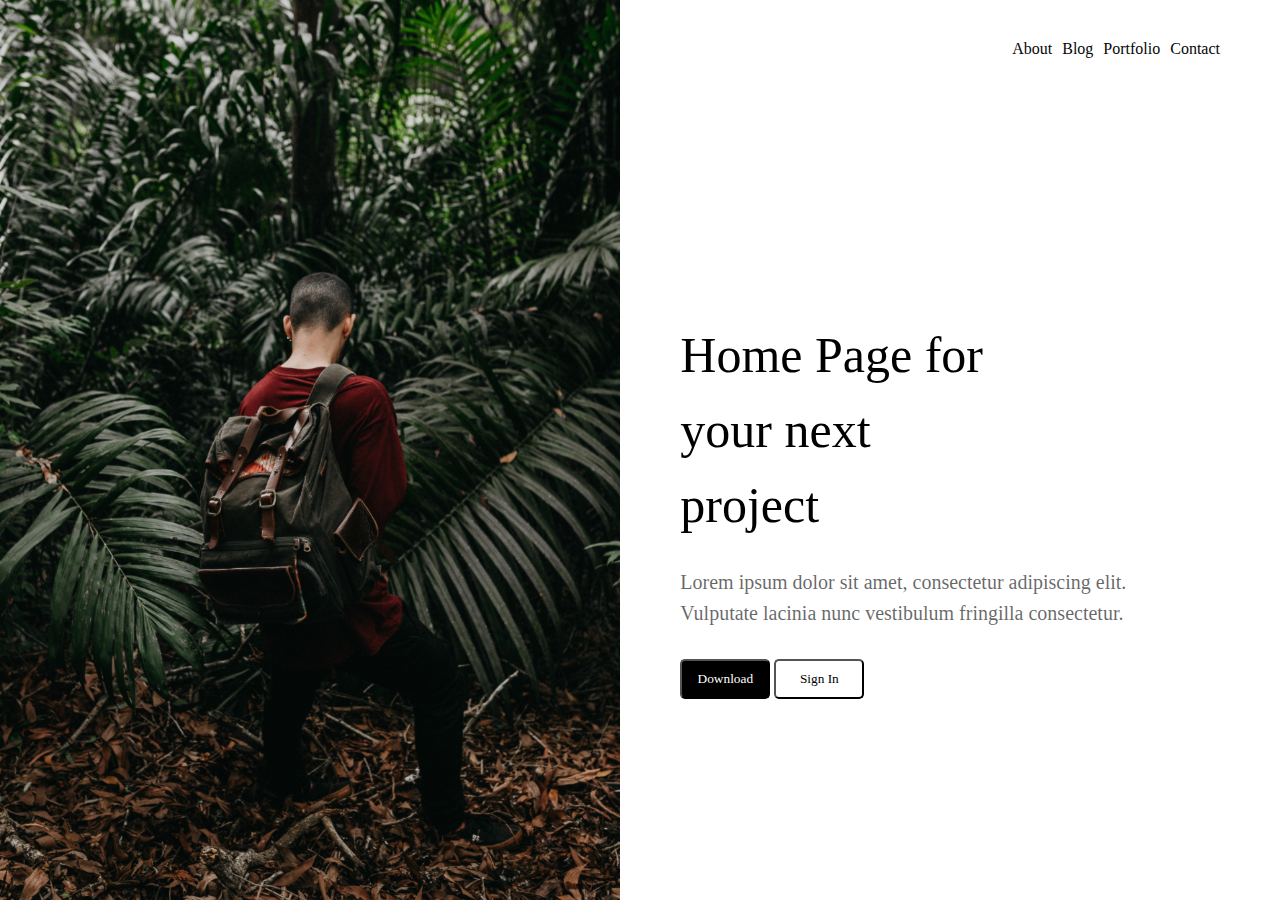
<file: index.html>
<!DOCTYPE html>
<html lang="en">
<head>
    <meta charset="UTF-8">
    <meta name="viewport" content="width=device-width, initial-scale=1.0">
    <title>Document</title>
    <link rel="stylesheet" href="./style.css">
    
</head>
<body>
    <div class="home">
        <div class="container">
            <div class="main-right">
    
            </div>
            <div class="main-left">
                <div class="navbar">
                    <a href="./tel.html" class="active">About</a>
                    <a href="./bezak.html" class="active">Blog</a>
                    <a href="./animation.html" class="active">Portfolio</a>
                    <a href="./input.html" class="active">Contact</a>
                </div>
                <div class="center">
                    <h4 class="text">Home Page for  your next project</p>
                    <h4 class="text1">Lorem ipsum dolor sit amet, consectetur adipiscing elit. Vulputate lacinia nunc vestibulum fringilla consectetur.</p>
                </div>
                <div class="top">
                    <button class="btn1">Download</button>
                    <button class="btn2">Sign In</button>
                </div>
            </div>
        </div>
    </div>
</body>
</html>
</file>
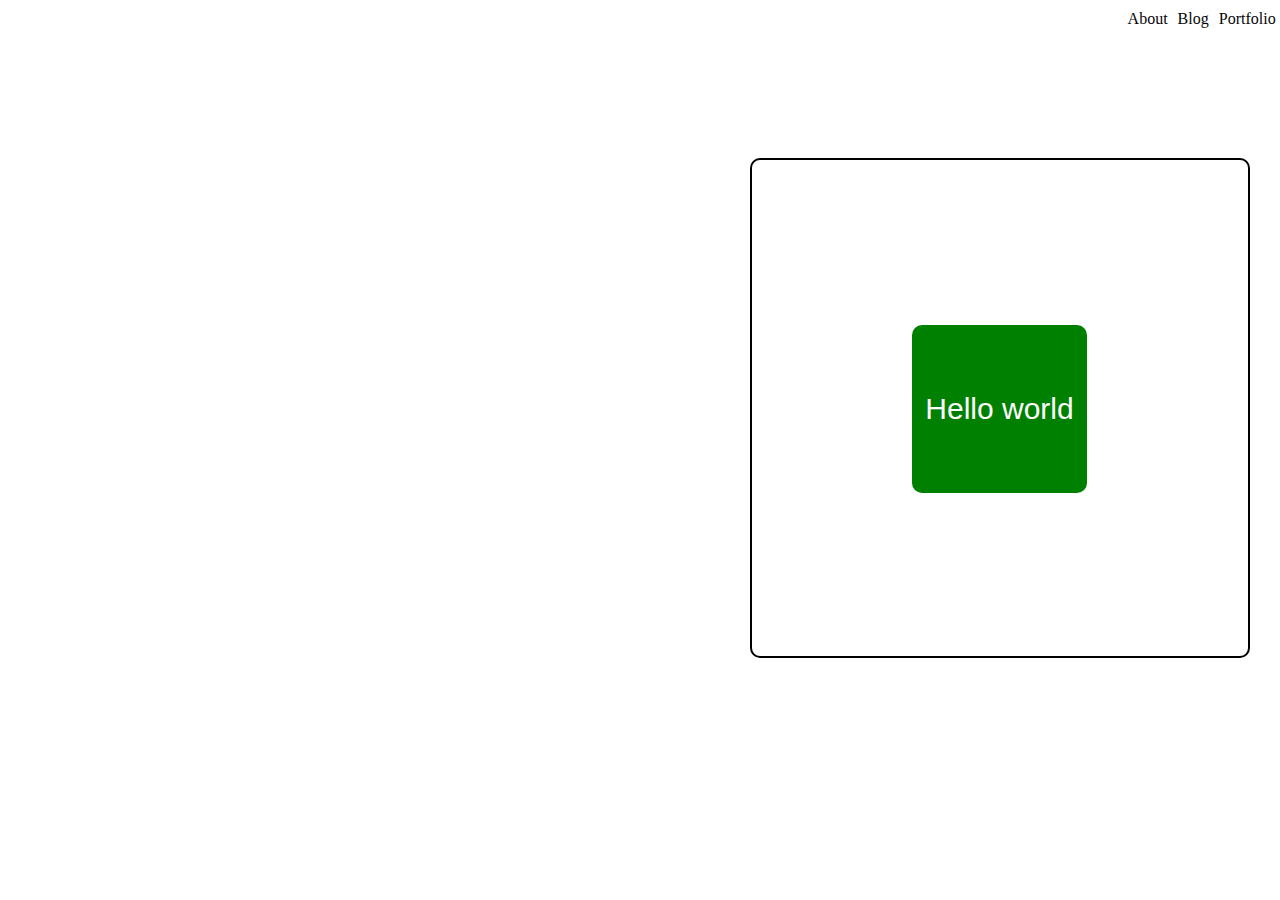
<file: animation.html>
<!DOCTYPE html>
<html lang="en">
<head>
    <meta charset="UTF-8">
    <meta name="viewport" content="width=device-width, initial-scale=1.0">
    <title>Document</title>
    <link rel="stylesheet" href="./animation.css">
</head>
<body>
    <div class="home">
        <div class="container">
            <div class="main-right">
    
            </div>
            <div class="main-left">
                <div class="navbar">
                    <a href="./tel.html" class="active">About</a>
                    <a href="./bezak.html" class="active">Blog</a>
                    <a href="./animation.html" class="active">Portfolio</a>
                    <a href="./input.html" class="active">Contact</a>
                </div>
                <div class="center">
                    <div class="uy ">
                        <div class="kar">Hello world</div>
                    </div>
                </div>
                <div class="top">
                    
                
                  
                </div>
            </div>
        </div>
    </div>
</body>
</html>
</file>
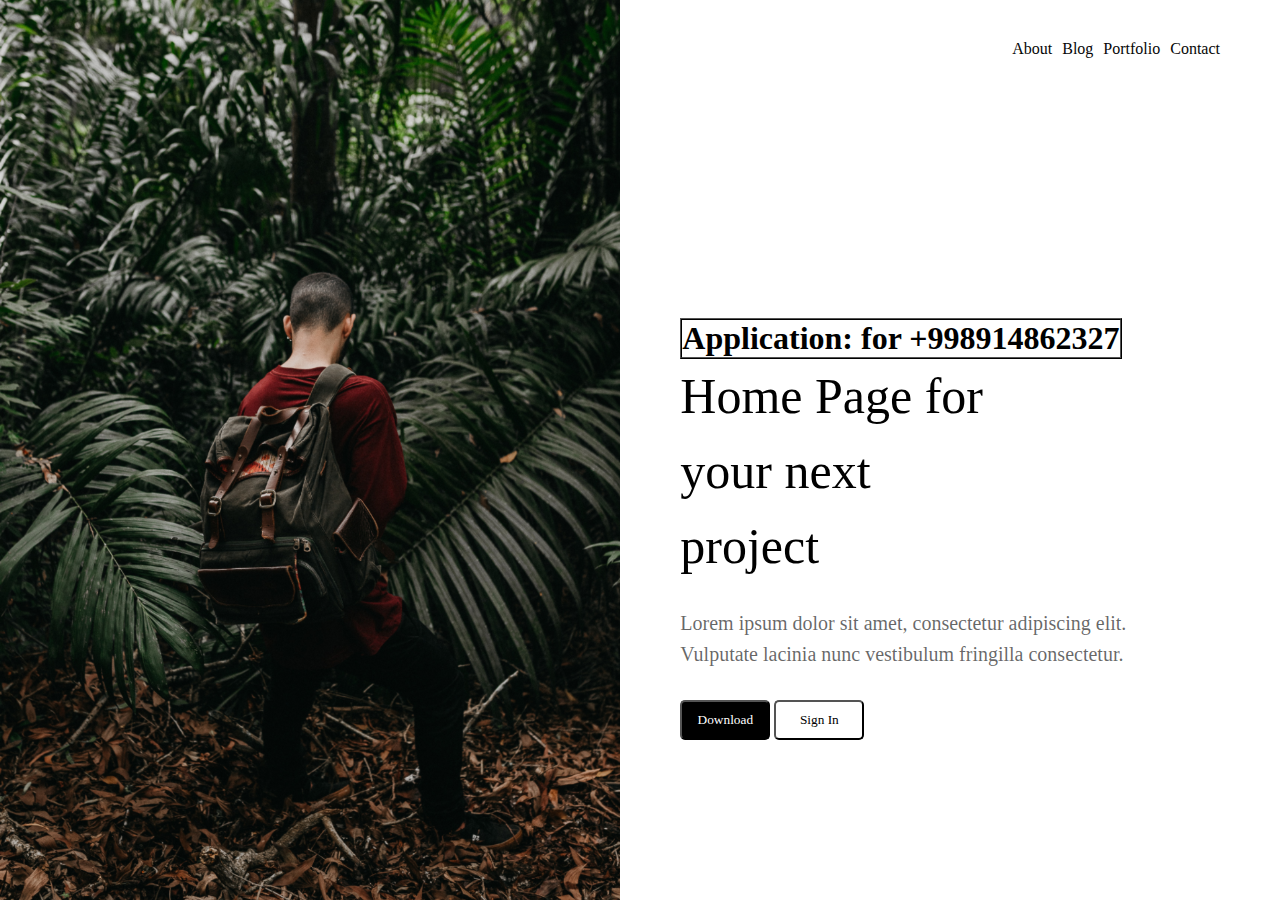
<file: tel.html>
<!DOCTYPE html>
<html lang="en">
<head>
    <meta charset="UTF-8">
    <meta name="viewport" content="width=device-width, initial-scale=1.0">
    <title>Document</title>
    <link rel="stylesheet" href="./tel.css">
</head>
<body>
    <div class="home">
        <div class="container">
            <div class="main-right">
    
            </div>
            <div class="main-left">
                <div class="navbar">
                    <a href="./tel.html" class="active">About</a>
                    <a href="./bezak.html" class="active">Blog</a>
                    <a href="./animation.html" class="active">Portfolio</a>
                    <a href="./input.html" class="active">Contact</a>
                </div>
                <div class="center">
                    <h1 class="tel">Application: for +998914862327</h1>
                    <h4 class="text">Home Page for  your next project</p>
                    <h4 class="text1">Lorem ipsum dolor sit amet, consectetur adipiscing elit. Vulputate lacinia nunc vestibulum fringilla consectetur.</p>
                </div>
                <div class="top">
                    <button class="btn1">Download</button>
                    <button class="btn2">Sign In</button>
                </div>
            </div>
        </div>
    </div>
</body>
</html>
</file>
<file: style.css>
*{
    padding: 0;
    margin: 0;
    box-sizing: border-box;
    font-family: Poppins;
}
body{
    background: rgb(183, 165, 165);
}
.home{
    display: flex;
    align-items: center;
    justify-content: center;
}
a{
    text-decoration: none;
    color: rgb(6, 6, 6);
}
.container{
    width: 100%;
    height: 100vh;
    display: flex;
    align-items: center;
    justify-content: center;
}
.main-right{
    background: url(.//assets/img/img.png);
    width: 923px;
    height: 100vh;
    background-size: cover;
    background-position: center center;
}
.main-left{
    background: white;
    width: 923px;
    height: 100vh;
    padding: 40px 60px;
}
.navbar{
    width: 100%;
    background: #ffff;
    display: flex;
    align-items: center;
    justify-content: right;
    gap: 10px;
}

.text{
    color: rgb(0, 0, 0);
    font-family: Poppins;
    font-size: 50px;
    font-weight: 500;
    line-height: 75px;
    letter-spacing: 0%;
    width: 50%;
}
.text1{
    color: rgba(0, 0, 0, 0.6);
    font-family: Poppins;
    font-size: 20px;
    font-weight: 400;
    line-height: 31px;
    letter-spacing: 0%;
    width: 65%;
    margin-top: 24px;
}
.top{
    margin-top: 30px;
    width: 185px;
    height: 68px;
}
.center{
    display: flex;
    flex-direction: column;
    align-items: start;
    margin-top: 300px;
}
.btn1{
    border-radius: 5px;
    width: 90px;
    height: 40px;
    background: black;
    color: #fff;
    
}
.btn2{
    border-radius: 5px;
    width: 90px;
    height: 40px;
    color: #000000;
    transition: 0.5s linear;
    background: none;
    
}
.btn2:hover{
    background: #000000;
    color: #fff;
}
.active:target{
    font-size: 20px;
}
.active:target{
    transition: 1s linear;
    font-size: 34px;
    font-weight: 700;
    line-height: 40px;
}
@media (max-width: 1920px) {
    .top{
        width: 185px;
        height: 68px
    }
    .btn1{
        border-radius: 5px;
        width: 90px;
        height: 40px;
        background: black;
        color: #fff;
    }
    .btn2{
        border-radius: 5px;
        width: 90px;
        height: 40px;
        color: #000000;
        transition: 0.5s linear;
        background: none;
    }
    .center{
        display: flex;
        flex-direction: column;
        align-items: start;
        margin-top: 260px;
    }
    .text{
        color: rgb(0, 0, 0);
        font-family: Poppins;
        font-size: 50px;
        font-weight: 500;
        line-height: 75px;
        letter-spacing: 0%;
        width: 50%;
    }
    .text1{
    color: rgba(0, 0, 0, 0.6);
    font-family: Poppins;
    font-size: 20px;
    font-weight: 400;
    line-height: 31px;
    letter-spacing: 0%;
    width: 60%;
}
 }



@media (max-width: 1440px) {
    .top{
        width: 185px;
        height: 68px
    }
    .btn1{
        border-radius: 5px;
        width: 90px;
        height: 40px;
        background: black;
        color: #fff;
    }
    .btn2{
        border-radius: 5px;
        width: 90px;
        height: 40px;
        color: #000000;
        transition: 0.5s linear;
        background: none;
    }
    .center{
        display: flex;
        flex-direction: column;
        align-items: start;
        margin-top: 260px;
    }
    .text{
        color: rgb(0, 0, 0);
        font-family: Poppins;
        font-size: 50px;
        font-weight: 500;
        line-height: 75px;
        letter-spacing: 0%;
        width: 60%;
    }
    .text1{
    color: rgba(0, 0, 0, 0.6);
    font-family: Poppins;
    font-size: 20px;
    font-weight: 400;
    line-height: 31px;
    letter-spacing: 0%;
    width: 85%;
}
}
</file>
<file: animation.css>
*{
    padding: 0;
    margin: 0;
    box-sizing: border-box;
    font-family: Poppins;
}

.home{
    display: flex;
    align-items: center;
    justify-content: center;
}
a{
    text-decoration: none;
    color: rgb(6, 6, 6);
    transition: 1s liner;
    margin-bottom: 50px;
}
.container{

    display: flex;
    align-items: center;
    justify-content: center;
}
.main-right{
    width: 923px;
    height: 100vh;
    background-size: cover;
    background-position: center center;
}
.main-left{
    color: #000;
    width: 923px;
    height: 100vh;
    padding: 40px 60px;
}
.navbar{
    width: 100%;
    color: black;
    display: flex;
    align-items: center;
    justify-content: center;
    gap: 10px;
    position: relative;
    bottom: 30px;    
    left: 130px;
}
.active:target{
    font-size: 34px;
    font-weight: 700;
    line-height: 40px;
    transition: 1s linear;
}

*{
    padding: 0;
    margin: 0;
    box-sizing: border-box;
}
.uy{
    width: 500px;
    height: 500px;
    border: 2px solid black;
    margin: 50px;
    border-radius: 10px;
    position: relative;
    overflow: hidden;
}
.kar{
    width: 175px;
    height: 168px;
    background: green;
    transition: 1s linear 1s;
    display: flex;
    align-items: center;
    justify-content: center;
    font-size: 30px;
    position: absolute;
    top: 165px;
    left: 160px;
    border-radius: 10px;
    font-family: sans-serif;
    color: white;
    /* transform: translateX(-100px) translateY(0px);
    transform: translateX(100px, 50px);
    transform: scaleX(1) scaleY(1);
    transform: rotate(0deg);
    transform: skewX(450deg) skewY(45deg);
    transform: skew(-45deg, 10deg);
    transform: matrix(a, b, c, d, x, y);
    transform: matrix(scaleX, skeX, scaleY, translateX, translateY) ;
    transform: matrix(1, 2, 3, 4, 5, 6,);
    transform: 
    translate(100px, 100px)
    scale(2, 0.5)
    skew(10deg, 10deg)
    rotate(150deg)
    ; */

}

.kar:hover{
    transform: translateX(0px) translateY(0px);
    transform: scaleX(3) scaleY(3);
}
.kar:hover{
    transition: 2s linear;
    background: red;
    color: blue;
}
.kar:hover{
    transition: 2s linear;
    background: yellow;
    color: rgb(255, 0, 0);
}
.uy {
   
    background: red;
    color: blue;
}

.uy{
    background: #fff;
    color: #000;
    backdrop-filter: blur(50px);
    animation: ray;
    animation-duration: 2s;
    animation-timing-function: linear;
    animation-iteration-count: infinite;
    animation-direction: normal;
    animation-play-state: unset;
    animation-delay: 1s;
    
}
@keyframes ray{
    from{
         transform: translate(0px);
         to{
            transform: translateX(400px);
         }
    }
0%, 100%{
    transform: (0px);
}
25%{
    transform: rotate(360deg) ;
}


}
</file>
<file: tel.css>
*{
    padding: 0;
    margin: 0;
    box-sizing: border-box;
    font-family: Poppins;
}
body{
    background: rgb(183, 165, 165);
}
.home{
    display: flex;
    align-items: center;
    justify-content: center;
}
a{
    text-decoration: none;
    color: rgb(6, 6, 6);
}
.container{
    width: 100%;
    height: 100vh;
    display: flex;
    align-items: center;
    justify-content: center;
}
.main-right{
    background: url(.//assets/img/img.png);
    width: 923px;
    height: 100vh;
    background-size: cover;
    background-position: center center;
}
.main-left{
    background: white;
    width: 923px;
    height: 100vh;
    padding: 40px 60px;
}
.navbar{
    width: 100%;
    background: #ffff;
    display: flex;
    align-items: center;
    justify-content: right;
    gap: 10px;
}

.text{
    color: rgb(0, 0, 0);
    font-family: Poppins;
    font-size: 50px;
    font-weight: 500;
    line-height: 75px;
    letter-spacing: 0%;
    width: 50%;
}
.text1{
    color: rgba(0, 0, 0, 0.6);
    font-family: Poppins;
    font-size: 20px;
    font-weight: 400;
    line-height: 31px;
    letter-spacing: 0%;
    width: 65%;
    margin-top: 24px;
}
.top{
    margin-top: 30px;
    width: 185px;
    height: 68px;
}
.center{
    display: flex;
    flex-direction: column;
    align-items: start;
    margin-top: 300px;
}
.btn1{
    border-radius: 5px;
    width: 90px;
    height: 40px;
    background: black;
    color: #fff;
    
}
.btn2{
    border-radius: 5px;
    width: 90px;
    height: 40px;
    color: #000000;
    transition: 0.5s linear;
    background: none;
    
}
.btn2:hover{
    background: #000000;
    color: #fff;
}
.active:target{
    font-size: 20px;
}
.active:target{
    font-size: 34px;
    font-weight: 700;
    line-height: 40px;
    transition: 1s linear;
}
@media (max-width: 1920px) {
    .top{
        width: 185px;
        height: 68px
    }
    .btn1{
        border-radius: 5px;
        width: 90px;
        height: 40px;
        background: black;
        color: #fff;
    }
    .btn2{
        border-radius: 5px;
        width: 90px;
        height: 40px;
        color: #000000;
        transition: 0.5s linear;
        background: none;
    }
    .center{
        display: flex;
        flex-direction: column;
        align-items: start;
        margin-top: 260px;
    }
    .text{
        color: rgb(0, 0, 0);
        font-family: Poppins;
        font-size: 50px;
        font-weight: 500;
        line-height: 75px;
        letter-spacing: 0%;
        width: 50%;
    }
    .text1{
    color: rgba(0, 0, 0, 0.6);
    font-family: Poppins;
    font-size: 20px;
    font-weight: 400;
    line-height: 31px;
    letter-spacing: 0%;
    width: 60%;
}
 }



@media (max-width: 1440px) {
    .top{
        width: 185px;
        height: 68px
    }
    .btn1{
        border-radius: 5px;
        width: 90px;
        height: 40px;
        background: black;
        color: #fff;
    }
    .btn2{
        border-radius: 5px;
        width: 90px;
        height: 40px;
        color: #000000;
        transition: 0.5s linear;
        background: none;
    }
    .center{
        display: flex;
        flex-direction: column;
        align-items: start;
        margin-top: 260px;
    }
    .text{
        color: rgb(0, 0, 0);
        font-family: Poppins;
        font-size: 50px;
        font-weight: 500;
        line-height: 75px;
        letter-spacing: 0%;
        width: 60%;
    }
    .text1{
    color: rgba(0, 0, 0, 0.6);
    font-family: Poppins;
    font-size: 20px;
    font-weight: 400;
    line-height: 31px;
    letter-spacing: 0%;
    width: 85%;
}
}
.tel{
    border: 2px ridge black;
    display: flex;
    align-items: center;
    justify-content: center;
    background: #fff;
    backdrop-filter: blu(20px);
}
*{
    padding: 0;
    margin: 0;
    box-sizing: border-box;
}

 .home2{
    background: linear-gradient(
        99deg, red 50%, green 35%, blue 50%
    );
    background: linear-gradient(
    to bottom ,
    blue 35%,
    red 35%,
    white 30%,
    white 70%,
    red 72%,
    green 70%
    )
}
.home3{
    background: radial-gradient(
        cricle 100px at 100% 0%
        red,green,blue
    );
    background: radial-gradient(
        ellipse 150px 150px at 50% 50%,
        red,green,blue,
        black,pink,brown,
        orange, lime, yellow,
        gray, white, purple, 
        rgb(255, 94, 0),rgb(0, 0, 0),rgb(97, 0, 0),
        rgb(241, 0, 0),  rgb(194, 5, 5)
    )
}
</file>
